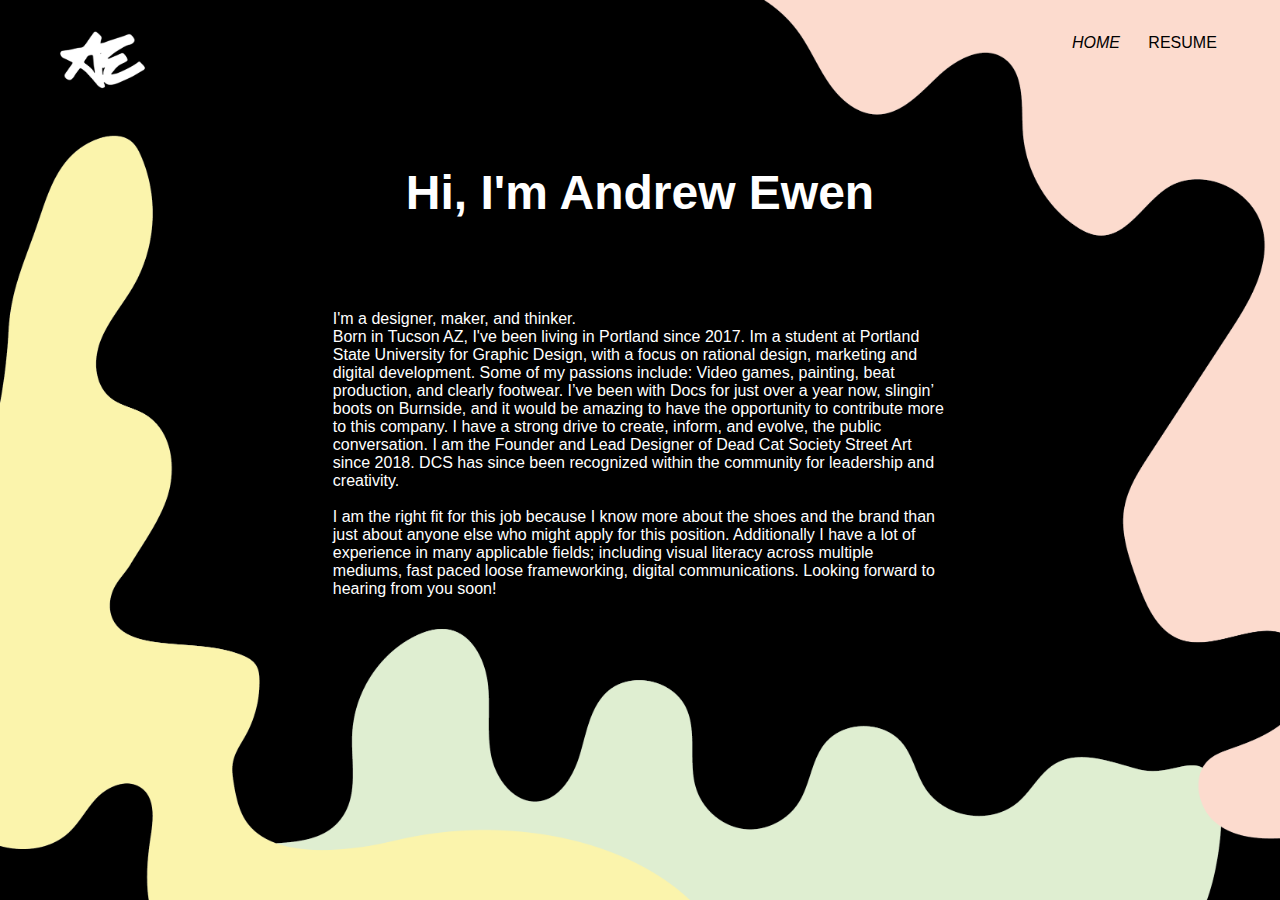
<file: index.html>
<!DOCTYPE html>
<html lang="en">
<head>
    <meta charset="UTF-8">
    <meta name="viewport" content="width=device-width, initial-scale=1.0">
    <title>ANDREW EWEN DESIGN</title>
    <link rel="stylesheet" href="css/style.css">
    <link rel="assets" href="assets">
    <link rel="shortcut icon" href="assets/ae-sig-white-web.png">
</head>
<body class="background">
    <div class="nav-bar">
        <div class="nav-logo">
            <img src="assets/ae-sig-white-web.png" alt="ae-sig">
         </div>
         <div class="nav-links">
             <ul>
                 <a href="index.html"><li><em>HOME</em></li></a>
                 <a href="resume.html"><li>RESUME</li></a>
                 </ul>
         </div>
    </div>
    <section> 
        <h1 class="main">
            Hi, I'm Andrew Ewen
        </h1>
    </section>
    
</div>
    <p class="content">
        I'm a designer, maker, and thinker. <br> Born in Tucson AZ, I've been living in Portland since 2017. Im a student at Portland State University for Graphic Design, with a focus on rational design, 
        marketing and digital development. 
        Some of my passions include: Video games, painting, beat production, and clearly footwear.
        I’ve been with Docs for just over a year now, slingin’ boots on Burnside, and it would be amazing to have the opportunity to contribute more to this company.
        I have a strong drive to create, inform, and evolve, the public conversation. 
        I am the Founder and Lead Designer of Dead Cat Society Street Art since 2018.
        DCS has since been recognized within the community for leadership and creativity.
    <br>
<br>
I am the right fit for this job because I know more about the shoes and the brand than just about anyone else who might apply for this position. 
Additionally I have a lot of experience in many applicable fields; including visual literacy across multiple mediums, fast paced loose frameworking, digital communications. Looking forward to hearing from you soon!</p>
    </div>
    </body>
    
    <footer></footer>
</html>
</file>
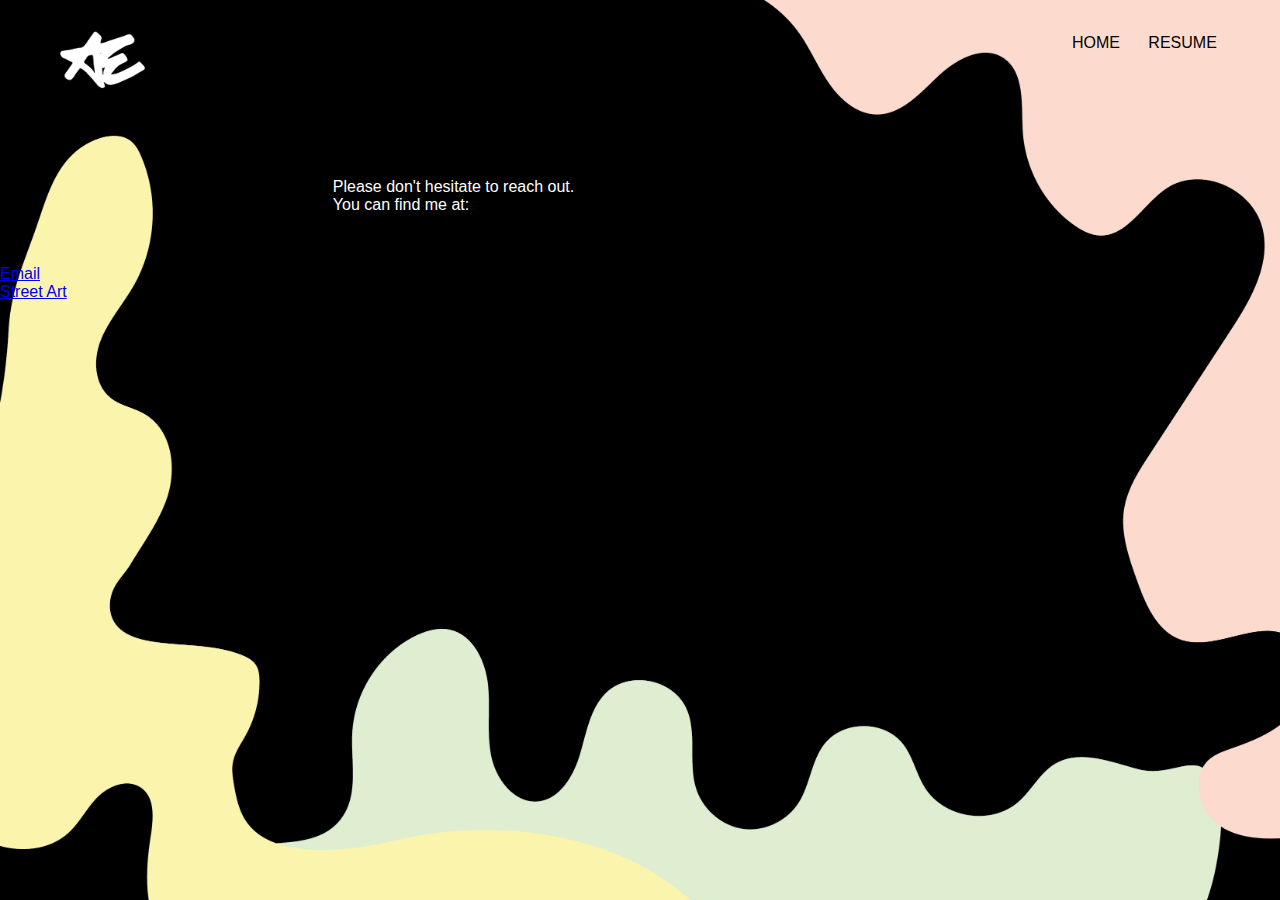
<file: contact.html>
<!DOCTYPE html>
<html lang="en">
<head>
    <meta charset="UTF-8">
    <meta name="viewport" content="width=device-width, initial-scale=1.0">
    <title>ANDREW EWEN DESIGN</title>
    <link rel="stylesheet" href="css/style.css">
    <link rel="assets" href="assets">
    <link rel="shortcut icon" href="assets/ae-sig-white-web.png">
</head>
<body class="background">
    <div class="nav-bar">
        <div class="nav-logo">
            <img src="assets/ae-sig-white-web.png" alt="ae-sig">
         </div>
         <div class="nav-links">
            <ul>
                <a href="index.html"><li>HOME</li></a>
                <a href="resume.html"><li>RESUME</li></a>
            </ul>
        </div>
   </div>
   <div>
       <p class="content">
           Please don't hesitate to reach out. <br> You can find me at:
       </p>
       <a class="contact-links">
           <ul>
               <a href="theandrewewen@gmail.com"><li>Email</li></a>
               <a href="DeadCatSociety/bigcartel.com"><li>Street Art</li></a>

        </ul>
       </a>
   </div>
</file>
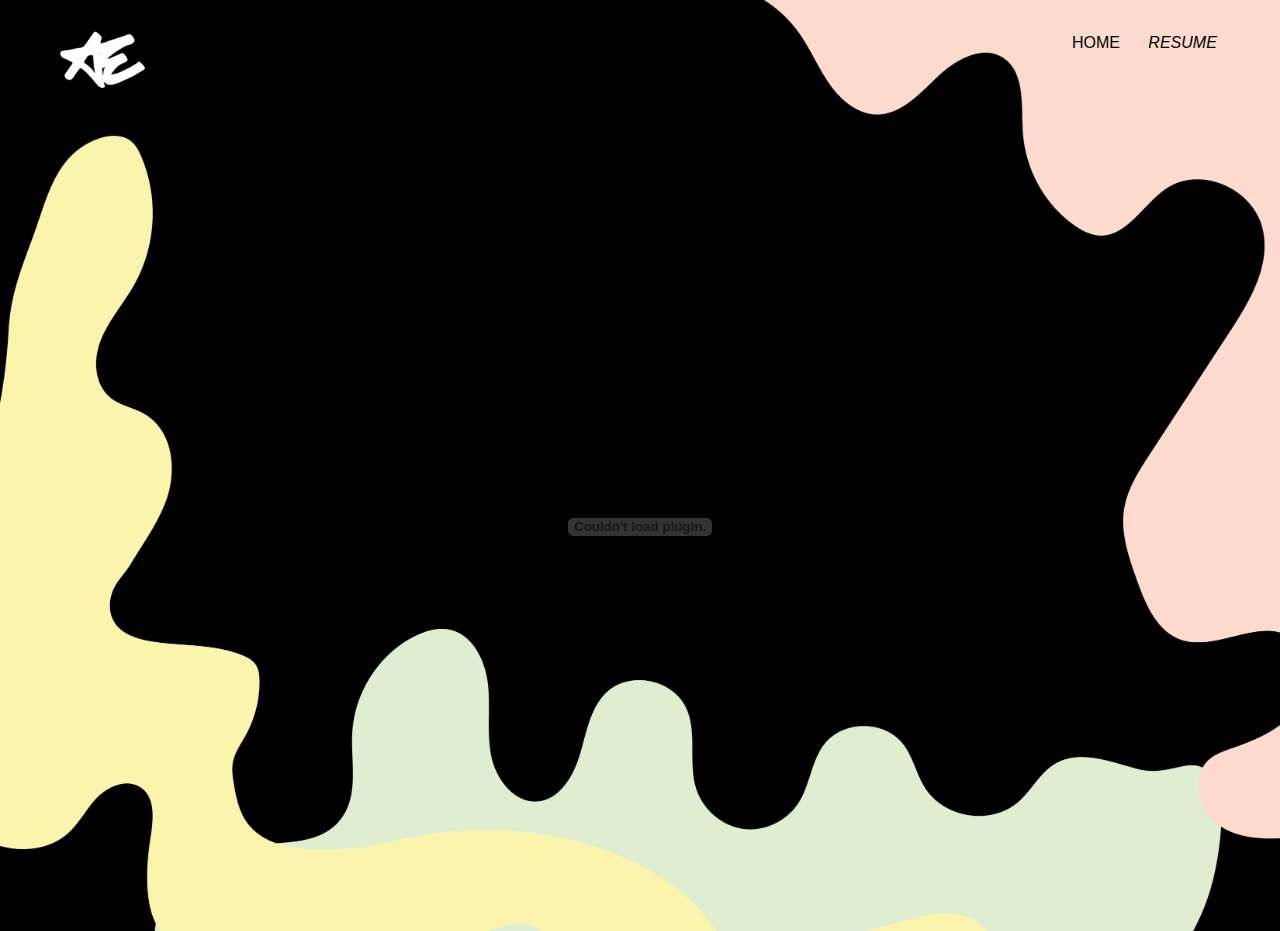
<file: resume.html>
<!DOCTYPE html>
<html lang="en">
<head>
    <meta charset="UTF-8">
    <meta name="viewport" content="width=device-width, initial-scale=1.0">
    <title>ANDREW EWEN DESIGN</title>
    <link rel="stylesheet" href="css/style.css">
    <link rel="assets" href="assets">
    <link rel="shortcut icon" href="assets/ae-sig-white-web.png">
</head>
<body class="background">
    <div class="nav-bar">
        <div class="nav-logo">
            <img src="assets/ae-sig-white-web.png" alt="ae-sig">
         </div>
         <div class="nav-links">
             <ul>
                <a href="index.html"><li>HOME</li></a>
                <a href="resume.html"><li><em>RESUME</em></li></a>
            </ul>
        </div>
   </div>
   <div class="resume">
       <embed src="/assets/ae-resume.pdf" type="application/pdf" width="100%" height="800px">
   </div>
</file>
<file: css/style.css>
*{
    padding: 0;
    margin: 0;
    font-family: sans-serif;
}
h1.main{ 
    font-size:xxx-large;
    color: white;
    flex: 1;
    padding: 3%;
    text-align: center;
}
.nav-bar{
    display: flex;
    padding:2% 4%;    
}
.background{
background-image: url('../assets/ae-bg.png');
background-size: cover;
}
.content {
    margin: 3% 25%;
    padding: 1%;
    text-decoration:none;
    color: white;
    text-align: left;
  }
  .nav-logo img {
    width: 100px;
    top:-10px;
  }
.nav-links{
    flex: 1;
    text-align: right;
}
.nav-links ul li{
    flex: 1;
    display: inline-block; 
    list-style: none;
    padding: 8px 12px;
    color:black;
}
.nav-links :hover{
    color: white;
}
.nav-links ul a{
    text-decoration: none;
    
}
.resume{
    object-position: center;
    flex: 1;
    margin: auto;
}
.contact-links ul li{
    flex: 1;
    list-style: none;
    padding: 8px 12px;
    color: white;
}
.contact-links{
    flex: 1;
    text-align: center;
}
</file>
